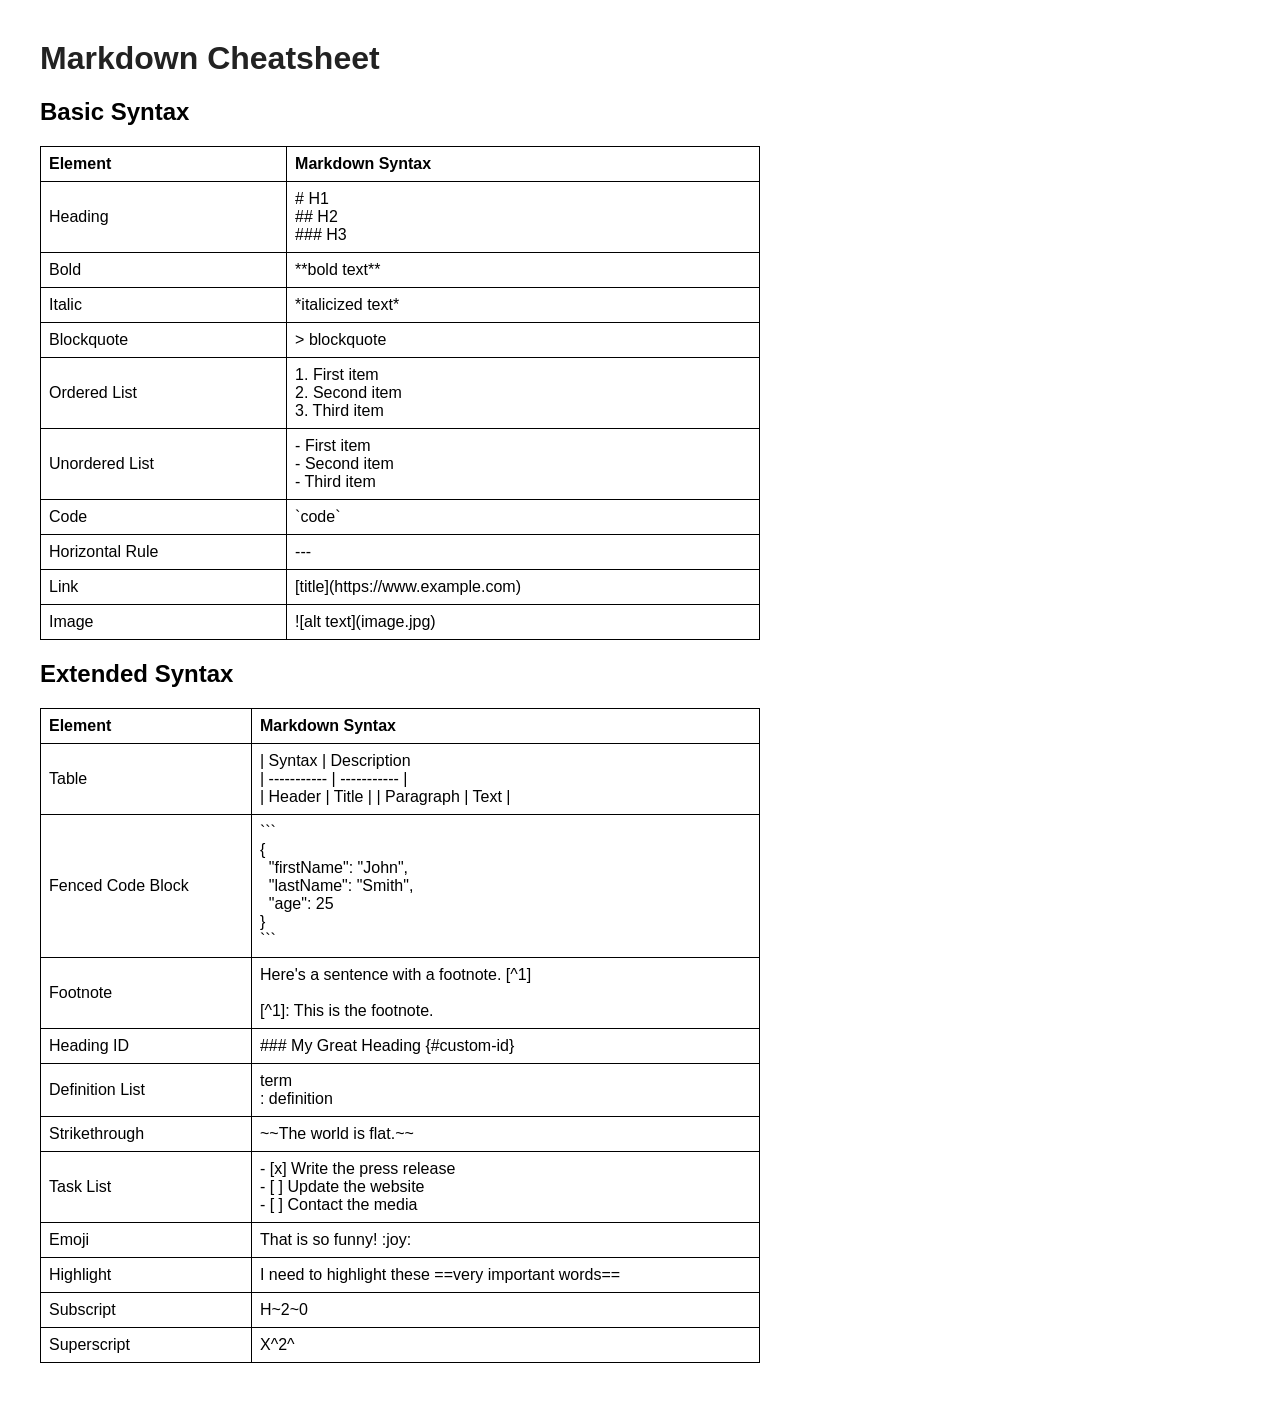
<file: 1.1-Base_Django/ex00/d05/ex00/templates/ex00/index.html>
<!DOCTYPE html>
<html>
    <head>
        <title>Ex00: Markdown Cheatsheet</title>

        <style>
            body {
                font-family: Arial, Helvetica, sans-serif;
                margin: 40px;
            }

            h1 {
                color: #222;
            }

            table {
                border-collapse: collapse;
                width: 60%;
            }

            th, td {
                border: 1px solid black;
                padding: 8px;
                text-align: left;
            }
        </style>
    </head>
    <body>
        <h1>Markdown Cheatsheet</h1>
        <h2>Basic Syntax</h2>
        <table>
            <thead>
                <tr>
                    <th>Element</th>
                    <th>Markdown Syntax</th>
                </tr>
            </thead>
            <tbody>
                <tr>
                    <td>Heading</td>
                    <td># H1 <br> ## H2 <br> ### H3</td>
                </tr>
                <tr>
                    <td>Bold</td>
                    <td>**bold text**</td>
                </tr>
                <tr>
                    <td>Italic</td>
                    <td>*italicized text*</td>
                </tr>
                <tr>
                    <td>Blockquote</td>
                    <td>> blockquote</td>
                </tr>
                <tr>
                    <td>Ordered List</td>
                    <td>1. First item <br> 2. Second item <br> 3. Third item </td>
                </tr>
                <tr>
                    <td>Unordered List</td>
                    <td>- First item <br> - Second item <br> - Third item</td>
                </tr>
                <tr>
                    <td>Code</td>
                    <td>`code`</td>
                </tr>
                <tr>
                    <td>Horizontal Rule</td>
                    <td>---</td>
                </tr>
                <tr>
                    <td>Link</td>
                    <td>[title](https://www.example.com)</td>
                </tr>
                <tr>
                    <td>Image</td>
                    <td>![alt text](image.jpg)</td>
                </tr>
            </tbody>
        </table>
        <h2>Extended Syntax</h2>
        <table>
            <thead>
                <tr>
                    <th>Element</th>
                    <th>Markdown Syntax</th>
                </tr>
            </thead>
            <tbody>
                <tr>
                    <td>Table</td>
                    <td>| Syntax | Description <br>
                        | ----------- | ----------- | <br>
                        | Header | Title |
                        | Paragraph | Text | </td>
                </tr>
                <tr>
                    <td>Fenced Code Block</td>
                    <td>```<br>{<br>&nbsp;&nbsp;"firstName": "John",<br>
                        &nbsp;&nbsp;"lastName": "Smith",<br>
                        &nbsp;&nbsp;"age": 25<br> } <br>
                        ```</td>
                </tr>
                <tr>
                    <td>Footnote</td>
                    <td>Here's a sentence with a footnote. [^1] <br> <br>
                        [^1]: This is the footnote.</td>
                </tr>
                <tr>
                    <td>Heading ID</td>
                    <td>### My Great Heading {#custom-id}</td>
                </tr>
                <tr>
                    <td>Definition List</td>
                    <td>term <br> : definition </td>
                </tr>
                <tr>
                    <td>Strikethrough</td>
                    <td>~~The world is flat.~~</td>
                </tr>
                <tr>
                    <td>Task List</td>
                    <td>- [x] Write the press release <br>
                        - [ ] Update the website <br>
                        - [ ] Contact the media</td>
                </tr>
                <tr>
                    <td>Emoji</td>
                    <td>That is so funny! :joy:</td>
                </tr>
                <tr>
                    <td>Highlight</td>
                    <td>I need to highlight these ==very important words==</td>
                </tr>
                <tr>
                    <td>Subscript</td>
                    <td>H~2~0</td>
                </tr>
                <tr>
                    <td>Superscript</td>
                    <td>X^2^</td>
                </tr>
            </tbody>
        </table>
    </body>
</html>
</file>
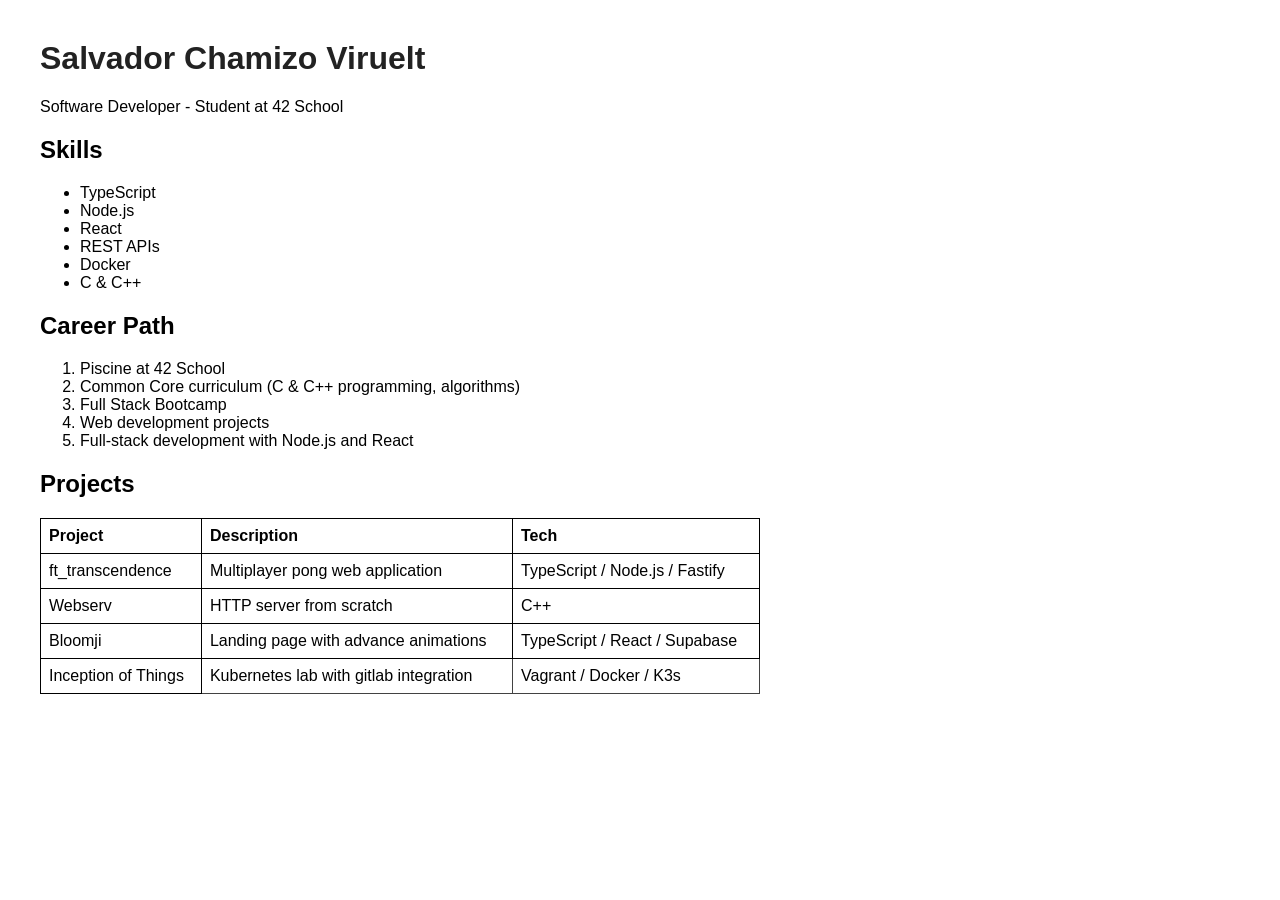
<file: 0.0-Initiation/ex01/cv.html>
<!DOCTYPE html>
<html lang="en">
<head>
    <meta charset="UTF-8">
    <meta name="viewport" content="width=device-width, initial-scale=1.0">
    <title>Schamizo - Resume</title>

    <style>
        body {
            font-family: Arial, Helvetica, sans-serif;
            margin: 40px;
        }

        h1 {
            color: #222;
        }

        table {
            border-collapse: collapse;
            width: 60%;
        }

        th, td {
            border: 1px solid black;
            padding: 8px;
            text-align: left;
        }
    </style>
</head>

<body>
    <header>
        <h1>Salvador Chamizo Viruelt</h1>
        <p>Software Developer - Student at 42 School</p>
    </header>

    <main>
        <section>
            <h2>Skills</h2>
            <ul>
                <li>TypeScript</li>
                <li>Node.js</li>
                <li>React</li>
                <li>REST APIs</li>
                <li>Docker</li>
                <li>C & C++</li>
            </ul>
        </section>

        <section>
            <h2>Career Path</h2>
            <ol>
                <li>Piscine at 42 School</li>
                <li>Common Core curriculum (C & C++ programming, algorithms)</li>
                <li>Full Stack Bootcamp</li>
                <li>Web development projects</li>
                <li>Full-stack development with Node.js and React</li>
            </ol>
        </section>
    
        <section>
            <h2>Projects</h2>
            <table>
                <thead>
                    <tr>
                        <th>Project</th>
                        <th>Description</th>
                        <th>Tech</th>
                    </tr>
                </thead>
                <tbody>
                    <tr>
                        <td>ft_transcendence</td>
                        <td>Multiplayer pong web application</td>
                        <td>TypeScript / Node.js / Fastify</td>
                    </tr>
                    <tr>
                        <td>Webserv</td>
                        <td>HTTP server from scratch</td>
                        <td>C++</td>
                    </tr>
                    <tr>
                        <td>Bloomji</td>
                        <td>Landing page with advance animations</td>
                        <td>TypeScript / React / Supabase</td>
                    </tr>
                    <tr>
                        <td>Inception of Things</td>
                        <td style="border-color:#424242;">Kubernetes lab with gitlab integration</td>
                        <td style="border-color:#424242;">Vagrant / Docker / K3s</td>
                    </tr>
                </tbody>
            </table>
        </section>
    </main>



</body>
</html>
</file>
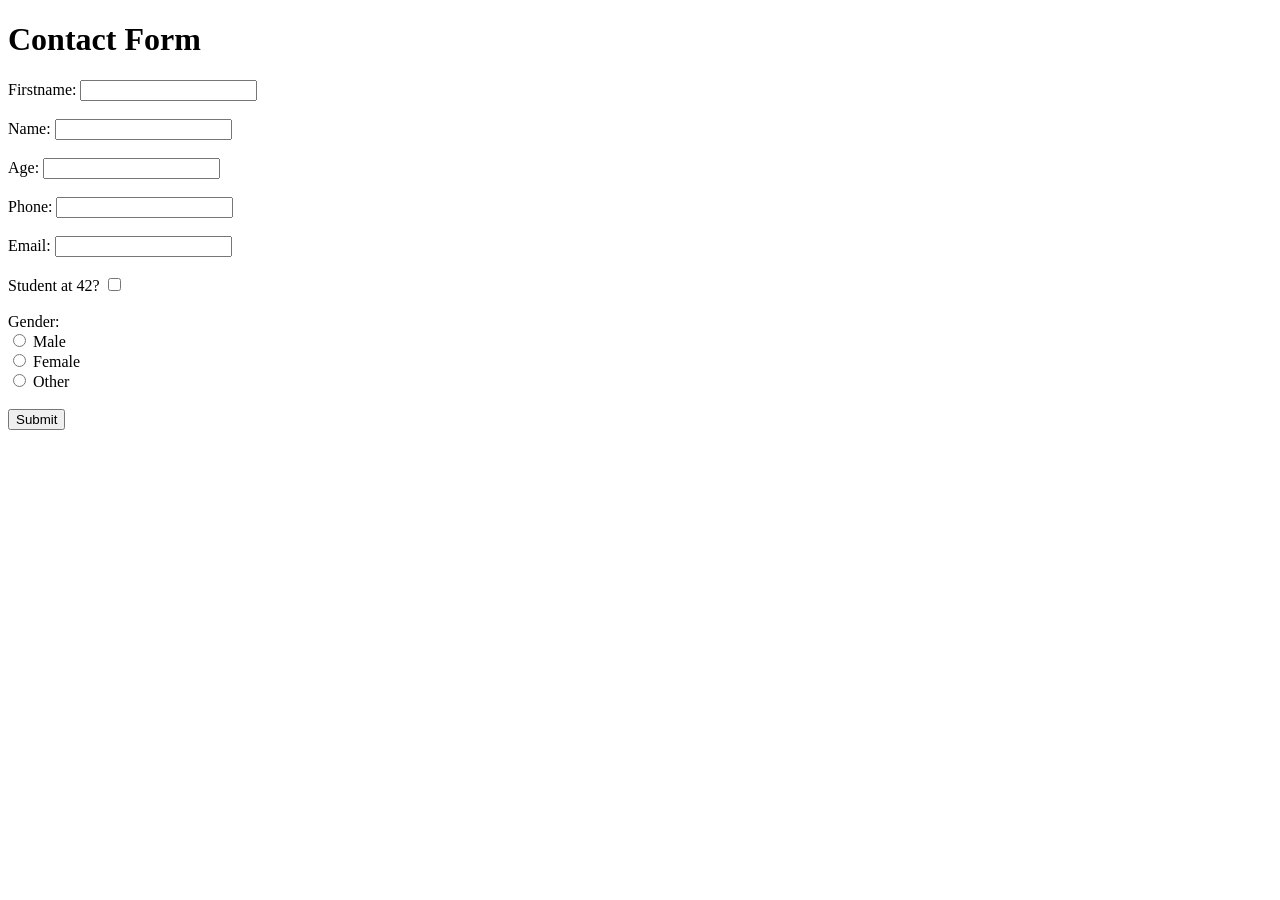
<file: 0.0-Initiation/ex02/form.html>
<!DOCTYPE html>
<html lang="en">
<head>
    <meta charset="UTF-8">
    <meta name="viewport" content="width=device-width, initial-scale=1.0">
    <title>Contact Form</title>
    <script src="popup.js"></script>
</head>
<body>
    <h1>Contact Form</h1>

    <form>

        <label>Firstname:</label>
        <input type="text" id="firstname"><br><br>

        <label>Name:</label>
        <input type="text" id="name"><br><br>

        <label>Age:</label>
        <input type="number" id="age"><br><br>

        <label>Phone:</label>
        <input type="tel" id="phone"><br><br>

        <label>Email:</label>
        <input type="email" id="email"><br><br>

        <label>Student at 42?</label>
        <input type="checkbox" id="student"><br><br>

        <label>Gender:</label><br>

        <input type="radio" id="gender_male" name="gender" value="Male">
        <label for="gender_male">Male</label><br>

        <input type="radio" id="gender_female" name="gender" value="Female">
        <label for="gender_female">Female</label><br>

        <input type="radio" id="gender_other" name="gender" value="Other">
        <label for="gender_other">Other</label><br><br>

        <button type="button" onclick="displayFormContents()">Submit</button>
    </form>

</body>
</html>
</file>
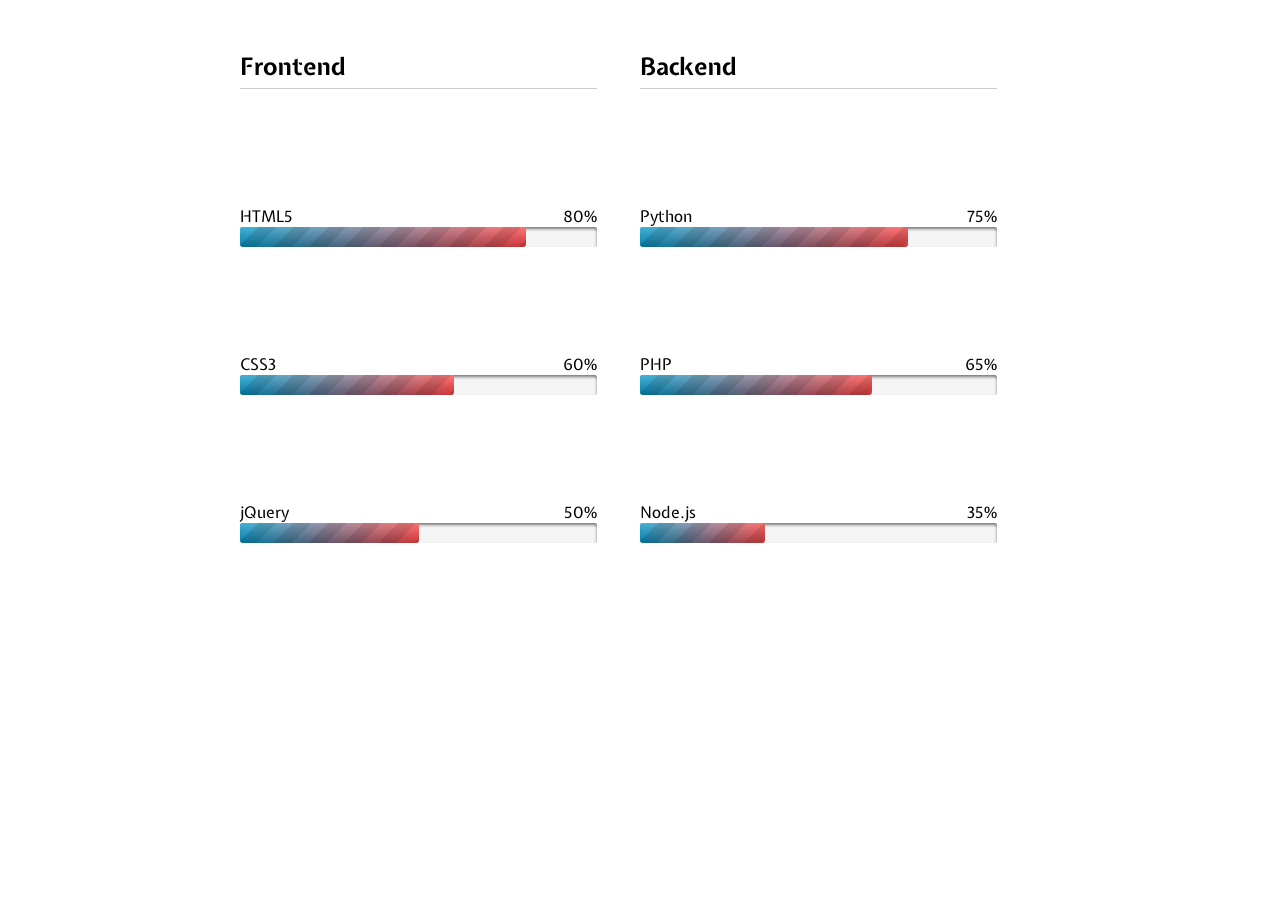
<file: 0.0-Initiation/ex03/page.html>
<!DOCTYPE html>
<html lang="en">
<head>
    <meta charset="UTF-8">
    <meta name="viewport" content="width=device-width, initial-scale=1.0">
    <title>Document</title>
    <link rel="stylesheet" href="style.css">
</head>
<body>
    <ul>
        <li>
            <h2>Frontend</h2>
        </li>
        <li>
            <h2>Backend</h2>
        </li>
        <li>
            <p data-value="80">HTML5</p>
            <progress class="html5" value="80" max="100"></progress>
        </li>
        <li>
            <p data-value="75">Python</p>
            <progress class="python" value="75" max="100"></progress>
        </li>
        <li>
            <p data-value="60">CSS3</p>
            <progress class="html5" value="60" max="100"></progress>
        </li>
        <li>
            <p data-value="65">PHP</p>
            <progress class="html5" value="65" max="100"></progress>
        </li>
        <li>
            <p data-value="50">jQuery</p>
            <progress class="html5" value="50" max="100"></progress>
        </li>
        <li>
            <p data-value="35">Node.js</p>
            <progress class="html5" value="35" max="100"></progress>
        </li>
    </ul>
</body>
</html>
</file>
<file: 0.0-Initiation/ex03/style.css>
@import url(http://fonts.googleapis.com/css?family=Expletus+Sans);

/* Basic resets */

* {
	margin:0; padding:0;
	box-sizing: border-box;
}

body {
margin: 50px auto 0;
max-width: 800px;

font-family: "Expletus Sans", sans-serif;
}

li {

	width: 50%;
	float: left;
	list-style-type: none;

	padding-right: 5.3333333%;
}

li:nth-child(even) { margin-bottom: 5em;}

h2 {
	margin: 0 0 1.5em;
	border-bottom: 1px solid #ccc;

	padding: 0 0 .25em;
}

/* Styling an indeterminate progress bar */

progress:not(value) {
	/* Add your styles here. As part of this walkthrough we will focus only on determinate progress bars. */
}

/* Styling the determinate progress element */

progress[value] {
	/* Get rid of the default appearance */
	appearance: none;

	/* This unfortunately leaves a trail of border behind in Firefox and Opera. We can remove that by setting the border to none. */
	border: none;

	/* Add dimensions */
	width: 100%; height: 20px;

	/* Although firefox doesn't provide any additional pseudo class to style the progress element container, any style applied here works on the container. */
	  background-color: whiteSmoke;
	  border-radius: 3px;
	  box-shadow: 0 2px 3px rgba(0,0,0,.5) inset;

	/* Of all IE, only IE10 supports progress element that too partially. It only allows to change the background-color of the progress value using the 'color' attribute. */
	color: royalblue;

	position: relative;
	margin: 0 0 1.5em;
}

/*
Webkit browsers provide two pseudo classes that can be use to style HTML5 progress element.
-webkit-progress-bar -> To style the progress element container
-webkit-progress-value -> To style the progress element value.
*/

progress[value]::-webkit-progress-bar {
	background-color: whiteSmoke;
	border-radius: 3px;
	box-shadow: 0 2px 3px rgba(0,0,0,.5) inset;
}

progress[value]::-webkit-progress-value {
	position: relative;

	background-size: 35px 20px, 100% 100%, 100% 100%;
	border-radius:3px;

	/* Let's animate this */
	animation: animate-stripes 5s linear infinite;
}

@keyframes animate-stripes { 100% { background-position: -100px 0; } }

/* Let's spice up things little bit by using pseudo elements. */

progress[value]::-webkit-progress-value:after {
	/* Only webkit/blink browsers understand pseudo elements on pseudo classes. A rare phenomenon! */
	content: '';
	position: absolute;

	width:5px; height:5px;
	top:7px; right:7px;

	background-color: white;
	border-radius: 100%;
}

/* Firefox provides a single pseudo class to style the progress element value and not for container. -moz-progress-bar */

progress[value]::-moz-progress-bar {
	/* Gradient background with Stripes */
	background-image:
	-moz-linear-gradient( 135deg,
													 transparent,
													 transparent 33%,
													 rgba(0,0,0,.1) 33%,
													 rgba(0,0,0,.1) 66%,
													 transparent 66%),
    -moz-linear-gradient( top,
														rgba(255, 255, 255, .25),
														rgba(0,0,0,.2)),
     -moz-linear-gradient( left, #09c, #f44);

	background-size: 35px 20px, 100% 100%, 100% 100%;
	border-radius:3px;

	/* Firefox doesn't support CSS3 keyframe animations on progress element. Hence, we did not include animate-stripes in this code block */
}

/* Fallback technique styles */
.progress-bar {
	background-color: whiteSmoke;
	border-radius: 3px;
	box-shadow: 0 2px 3px rgba(0,0,0,.5) inset;

	/* Dimensions should be similar to the parent progress element. */
	width: 100%; height:20px;
}

.progress-bar span {
	background-color: royalblue;
	border-radius: 3px;

	display: block;
	text-indent: -9999px;
}

p[data-value] {

  position: relative;
}

/* The percentage will automatically fall in place as soon as we make the width fluid. Now making widths fluid. */

p[data-value]:after {
	content: attr(data-value) '%';
	position: absolute; right:0;
}





.html5::-webkit-progress-value,
.python::-webkit-progress-value  {
	/* Gradient background with Stripes */
	background-image:
	-webkit-linear-gradient( 135deg,
													 transparent,
													 transparent 33%,
													 rgba(0,0,0,.1) 33%,
													 rgba(0,0,0,.1) 66%,
													 transparent 66%),
    -webkit-linear-gradient( top,
														rgba(255, 255, 255, .25),
														rgba(0,0,0,.2)),
     -webkit-linear-gradient( left, #09c, #f44);
}

.css3::-webkit-progress-value,
.php::-webkit-progress-value
{
	/* Gradient background with Stripes */
	background-image:
	-webkit-linear-gradient( 135deg,
													 transparent,
													 transparent 33%,
													 rgba(0,0,0,.1) 33%,
													 rgba(0,0,0,.1) 66%,
													 transparent 66%),
    -webkit-linear-gradient( top,
														rgba(255, 255, 255, .25),
														rgba(0,0,0,.2)),
     -webkit-linear-gradient( left, #09c, #ff0);
}

.jquery::-webkit-progress-value,
.node-js::-webkit-progress-value
{
	/* Gradient background with Stripes */
	background-image:
	-webkit-linear-gradient( 135deg,
													 transparent,
													 transparent 33%,
													 rgba(0,0,0,.1) 33%,
													 rgba(0,0,0,.1) 66%,
													 transparent 66%),
    -webkit-linear-gradient( top,
														rgba(255, 255, 255, .25),
														rgba(0,0,0,.2)),
     -webkit-linear-gradient( left, #09c, #690);
}

/* Similarly, for Mozillaa. Unfortunately combining the styles for different browsers will break every other browser. Hence, we need a separate block. */

.html5::-moz-progress-bar,
.php::-moz-progress-bar {
	/* Gradient background with Stripes */
	background-image:
	-moz-linear-gradient( 135deg,
													 transparent,
													 transparent 33%,
													 rgba(0,0,0,.1) 33%,
													 rgba(0,0,0,.1) 66%,
													 transparent 66%),
    -moz-linear-gradient( top,
														rgba(255, 255, 255, .25),
														rgba(0,0,0,.2)),
     -moz-linear-gradient( left, #09c, #f44);
}

.css3::-moz-progress-bar,
.php::-moz-progress-bar {
	/* Gradient background with Stripes */
	background-image:
	-moz-linear-gradient( 135deg,
													 transparent,
													 transparent 33%,
													 rgba(0,0,0,.1) 33%,
													 rgba(0,0,0,.1) 66%,
													 transparent 66%),
    -moz-linear-gradient( top,
														rgba(255, 255, 255, .25),
														rgba(0,0,0,.2)),
     -moz-linear-gradient( left, #09c, #ff0);
}

.jquery::-moz-progress-bar,
.node-js::-moz-progress-bar {
	/* Gradient background with Stripes */
	background-image:
	-moz-linear-gradient( 135deg,
													 transparent,
													 transparent 33%,
													 rgba(0,0,0,.1) 33%,
													 rgba(0,0,0,.1) 66%,
													 transparent 66%),
    -moz-linear-gradient( top,
														rgba(255, 255, 255, .25),
														rgba(0,0,0,.2)),
     -moz-linear-gradient( left, #09c, #690);
}

/* Now we are good to duplicate html code for other skills and then add the css code for the new skill based on data-skill */


/* THE END */
</file>
